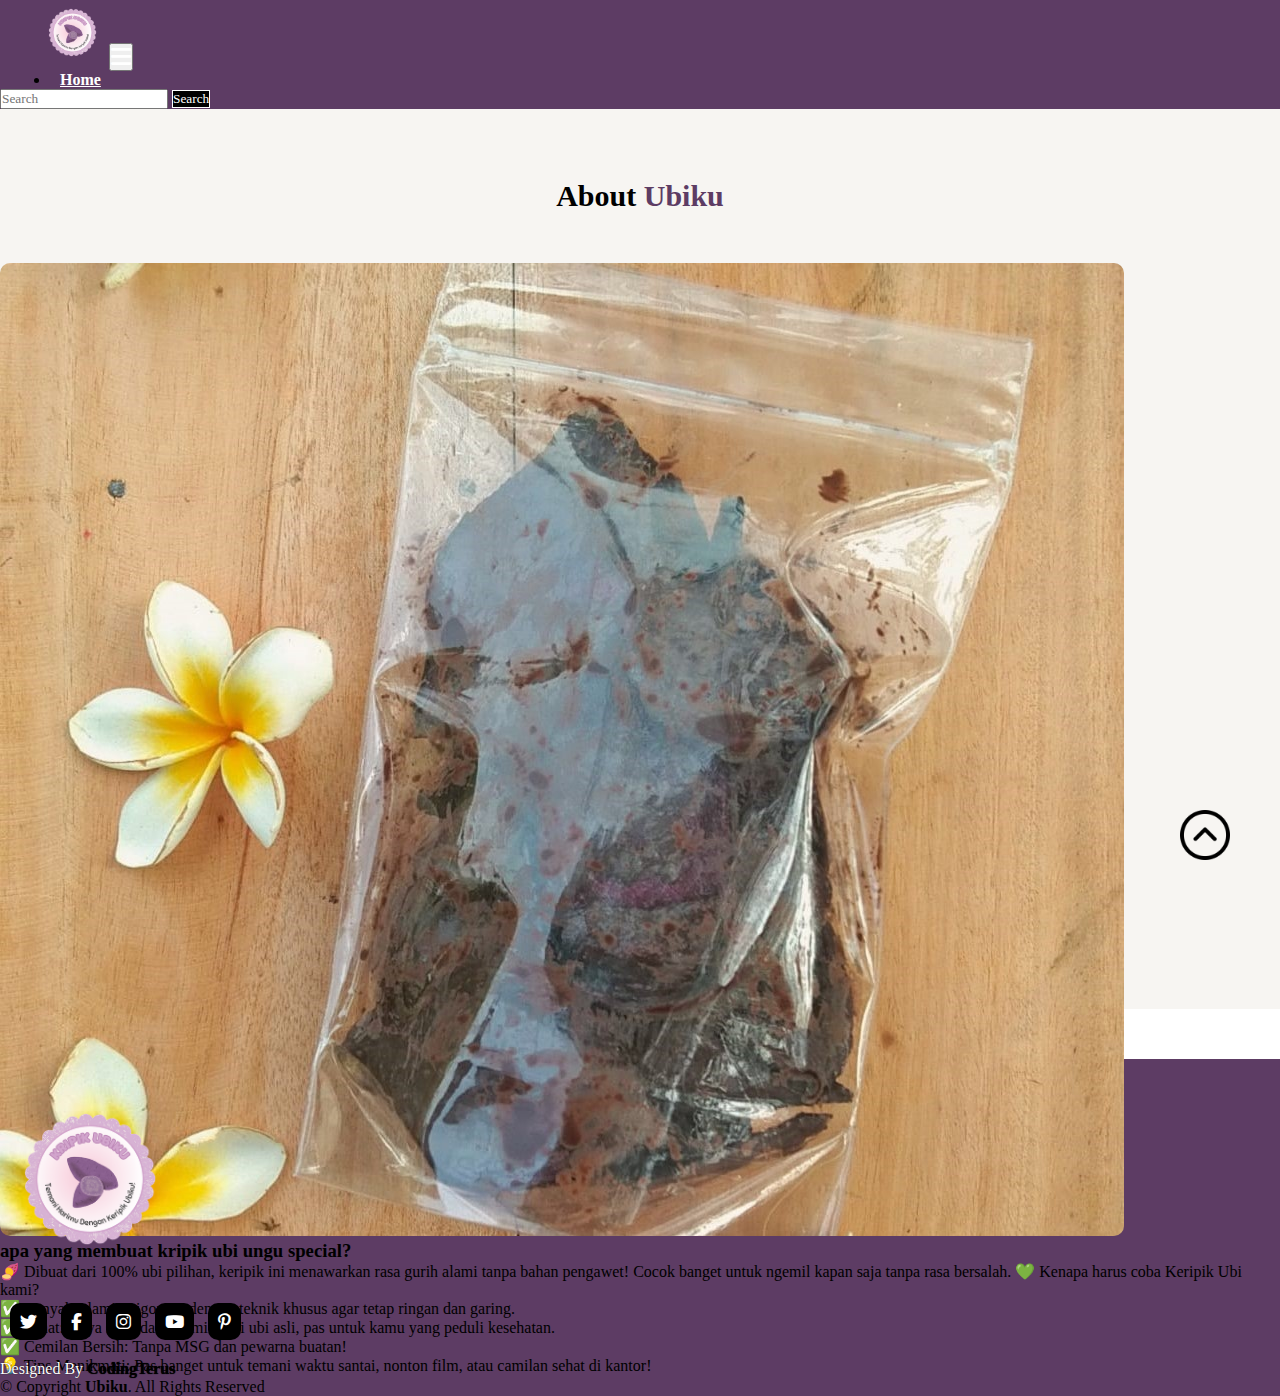
<file: article.html>
<!DOCTYPE html>
<html lang="en">
<head>
    <meta charset="UTF-8">
    <meta name="viewport" content="width=device-width, initial-scale=1.0">
    <title>Tentang kami</title>
    <link rel="stylesheet" href="style.css">
    <link rel="stylesheet" href="https://cdnjs.cloudflare.com/ajax/libs/font-awesome/6.2.0/css/all.min.css">
    <!-- bootstrap links -->
    <link href="https://cdn.jsdelivr.net/npm/bootstrap@5.0.2/dist/css/bootstrap.min.css" rel="stylesheet" integrity="sha384-EVSTQN3/azprG1Anm3QDgpJLIm9Nao0Yz1ztcQTwFspd3yD65VohhpuuCOmLASjC" crossorigin="anonymous">
    <!-- bootstrap links -->
    <!-- fonts links -->
    <link rel="preconnect" href="https://fonts.googleapis.com">
    <link rel="preconnect" href="https://fonts.gstatic.com" crossorigin>
    <link href="https://fonts.googleapis.com/css2?family=Roboto:wght@500&display=swap" rel="stylesheet">
</head>
<body>
    <div class="all-content">
    <nav class="navbar navbar-expand-lg" id="navbar">
        <div class="container-fluid">
          <a class="navbar-brand" href="#" id="logo"><img src="./images/logo ubiku.png" alt=""></a>
          <button class="navbar-toggler" type="button" data-bs-toggle="collapse" data-bs-target="#navbarSupportedContent" aria-controls="navbarSupportedContent" aria-expanded="false" aria-label="Toggle navigation">
            <span><i class="fa-solid fa-bars" style="color: white; font-size: 23px;"></i></span>
          </button>
          <div class="collapse navbar-collapse" id="navbarSupportedContent">
            <ul class="navbar-nav me-auto mb-2 mb-lg-0">
              <li class="nav-item">
                <a class="nav-link active" aria-current="page" href="index.html">Home</a>
              </li> 
            </ul>
            <form class="d-flex">
              <input class="form-control me-2" type="search" placeholder="Search" aria-label="Search">
              <button class="btn btn-outline-success" type="submit">Search</button>
            </form>
          </div>
        </div>
      </nav>

      <div class="about" id="about">
        <div class="container">
        <div class="heading">About <span>Ubiku</span></div>
          <div class="row">
            <div class="col-md-6">
              <div class="card">
                <img src="./images/ubiubi.jpeg" alt="">
              </div>
            </div>
            <div class="col-md-6">
              <h3>apa yang membuat kripik ubi ungu special?</h3>
              <p>
                🍠 Dibuat dari 100% ubi pilihan, keripik ini menawarkan rasa gurih alami tanpa bahan pengawet! Cocok banget untuk ngemil kapan saja tanpa rasa bersalah.

                💚 Kenapa harus coba Keripik Ubi kami?
                <br>
                ✅ Renyah Alami: Digoreng dengan teknik khusus agar tetap ringan dan garing.
                <br>
                ✅ Sehat: Kaya serat dan vitamin dari ubi asli, pas untuk kamu yang peduli kesehatan.
                <br>
                ✅ Cemilan Bersih: Tanpa MSG dan pewarna buatan!
                <br>

                💡 Tips Menikmati:
                Pas banget untuk temani waktu santai, nonton film, atau camilan sehat di kantor!
               </p>
            </div>
          </div>
        </div>
      </div>

      <footer id="footer">
        <div class="footer-logo text-center"><img src="./images/logo ubiku.png" alt=""></div>
        <div class="socail-links text-center">
          <i class="fa-brands fa-twitter"></i>
          <i class="fa-brands fa-facebook-f"></i>
          <i class="fa-brands fa-instagram"></i>
          <i class="fa-brands fa-youtube"></i>
          <i class="fa-brands fa-pinterest-p"></i>
        </div>
        <div class="credite text-center">
            Designed By <a href="#">CodingTerus</a>
        </div>
        <div class="copyright text-center">
          &copy; Copyright <strong><span>Ubiku</span></strong>. All Rights Reserved
      </div>
    </footer>
       <!-- footer -->
    
       <a href="#" class="arrow"><i><img src="./images/up-arrow.png" alt="" width="50px"></i></a>
    
    
      </div>
       <script src="https://cdn.jsdelivr.net/npm/bootstrap@5.0.2/dist/js/bootstrap.bundle.min.js" integrity="sha384-MrcW6ZMFYlzcLA8Nl+NtUVF0sA7MsXsP1UyJoMp4YLEuNSfAP+JcXn/tWtIaxVXM" crossorigin="anonymous"></script>
</body>
</html>
</file>
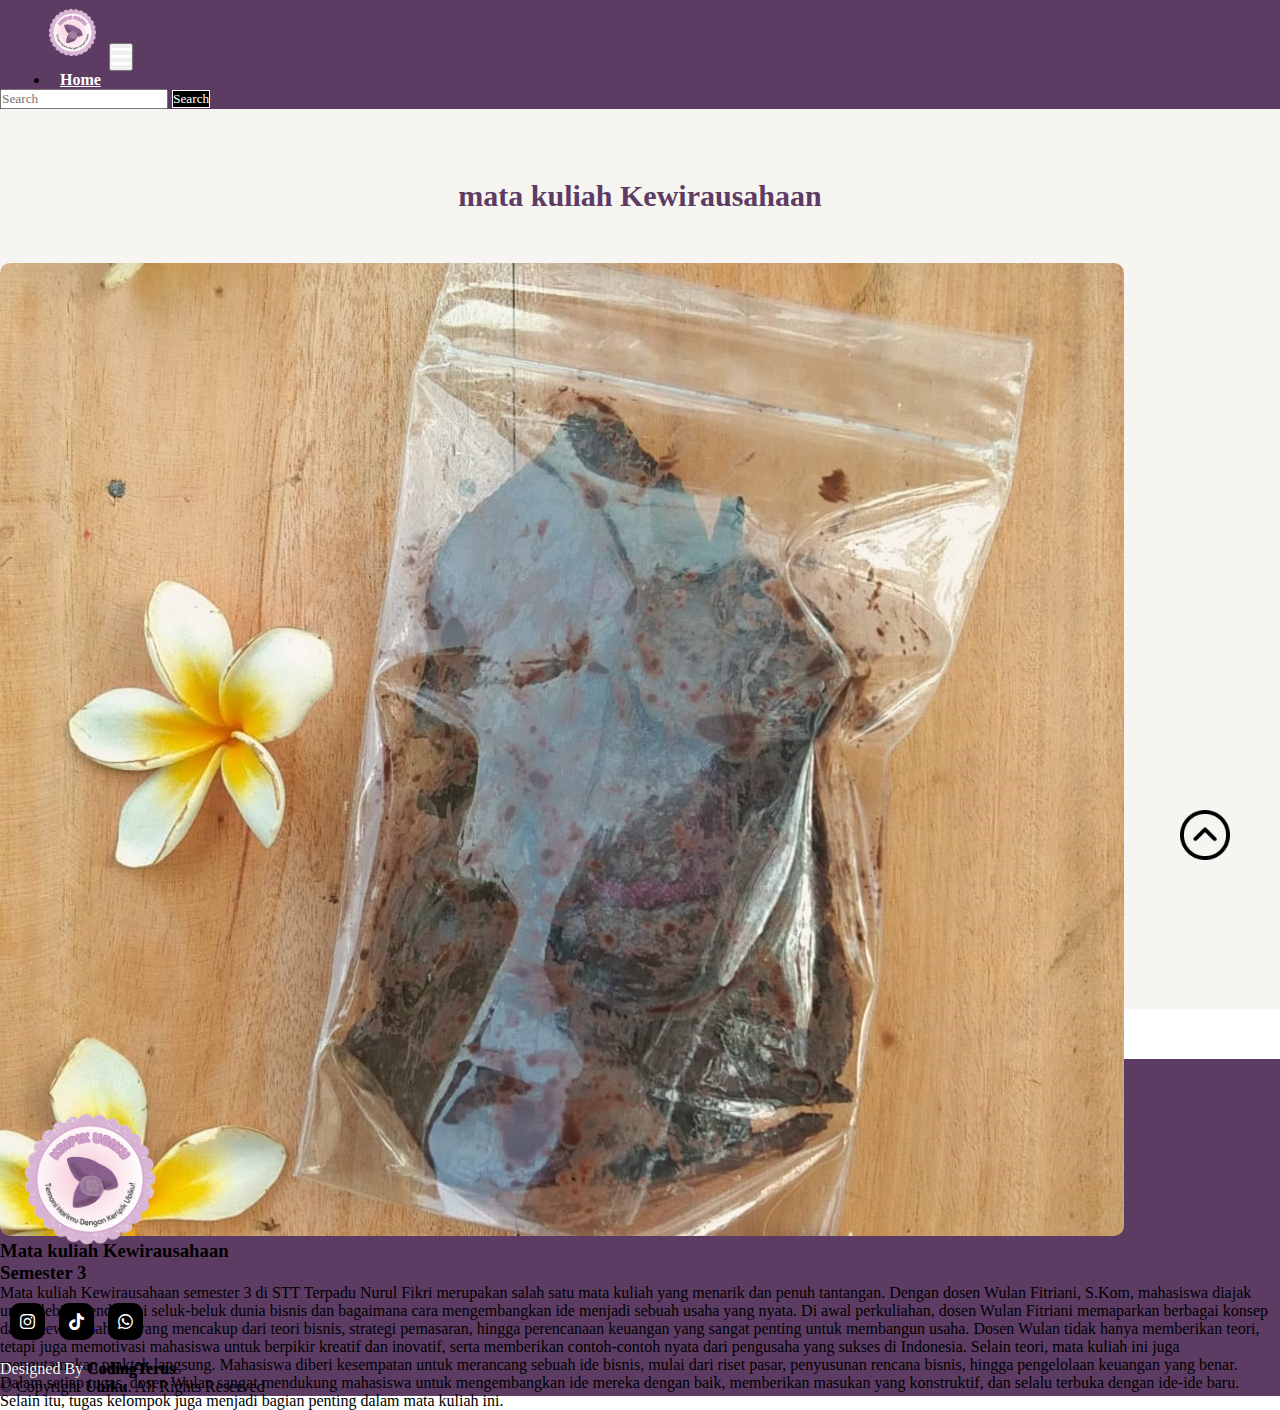
<file: kewirausahaan.html>
<!DOCTYPE html>
<html lang="en">
<head>
    <meta charset="UTF-8">
    <meta name="viewport" content="width=device-width, initial-scale=1.0">
    <title>Artikel Kewirausahaan</title>
    <link rel="stylesheet" href="style.css">
    <link rel="stylesheet" href="https://cdnjs.cloudflare.com/ajax/libs/font-awesome/6.2.0/css/all.min.css">
    <!-- bootstrap links -->
    <link href="https://cdn.jsdelivr.net/npm/bootstrap@5.0.2/dist/css/bootstrap.min.css" rel="stylesheet" integrity="sha384-EVSTQN3/azprG1Anm3QDgpJLIm9Nao0Yz1ztcQTwFspd3yD65VohhpuuCOmLASjC" crossorigin="anonymous">
    <!-- bootstrap links -->
    <!-- fonts links -->
    <link rel="preconnect" href="https://fonts.googleapis.com">
    <link rel="preconnect" href="https://fonts.gstatic.com" crossorigin>
    <link href="https://fonts.googleapis.com/css2?family=Roboto:wght@500&display=swap" rel="stylesheet">
</head>
<body>
    <div class="all-content">
    <nav class="navbar navbar-expand-lg" id="navbar">
        <div class="container-fluid">
          <a class="navbar-brand" href="#" id="logo"><img src="./images/logo ubiku.png" alt=""></a>
          <button class="navbar-toggler" type="button" data-bs-toggle="collapse" data-bs-target="#navbarSupportedContent" aria-controls="navbarSupportedContent" aria-expanded="false" aria-label="Toggle navigation">
            <span><i class="fa-solid fa-bars" style="color: white; font-size: 23px;"></i></span>
          </button>
          <div class="collapse navbar-collapse" id="navbarSupportedContent">
            <ul class="navbar-nav me-auto mb-2 mb-lg-0">
              <li class="nav-item">
                <a class="nav-link active" aria-current="page" href="index.html">Home</a>
              </li> 
            </ul>
            <form class="d-flex">
              <input class="form-control me-2" type="search" placeholder="Search" aria-label="Search">
              <button class="btn btn-outline-success" type="submit">Search</button>
            </form>
          </div>
        </div>
      </nav>

      <div class="about" id="about">
        <div class="container">
        <div class="heading"><span>mata kuliah Kewirausahaan</span></div>
          <div class="row">
            <div class="col-md-6">
              <div class="card">
                <img src="./images/ubiubi.jpeg" alt="">
              </div>
            </div>
            <div class="col-md-6">
              <h3>Mata kuliah Kewirausahaan
                <br>Semester 3
              </h3>
              <p>Mata kuliah Kewirausahaan semester 3 di STT Terpadu Nurul Fikri merupakan salah satu mata kuliah yang menarik dan penuh tantangan. Dengan dosen Wulan Fitriani, S.Kom, mahasiswa diajak untuk lebih mendalami seluk-beluk dunia bisnis dan bagaimana cara mengembangkan ide menjadi sebuah usaha yang nyata.

                Di awal perkuliahan, dosen Wulan Fitriani memaparkan berbagai konsep dasar kewirausahaan yang mencakup dari teori bisnis, strategi pemasaran, hingga perencanaan keuangan yang sangat penting untuk membangun usaha. Dosen Wulan tidak hanya memberikan teori, tetapi juga memotivasi mahasiswa untuk berpikir kreatif dan inovatif, serta memberikan contoh-contoh nyata dari pengusaha yang sukses di Indonesia.
                
                Selain teori, mata kuliah ini juga mengutamakan praktek langsung. Mahasiswa diberi kesempatan untuk merancang sebuah ide bisnis, mulai dari riset pasar, penyusunan rencana bisnis, hingga pengelolaan keuangan yang benar. Dalam setiap tugas, dosen Wulan sangat mendukung mahasiswa untuk mengembangkan ide mereka dengan baik, memberikan masukan yang konstruktif, dan selalu terbuka dengan ide-ide baru.
                
                Selain itu, tugas kelompok juga menjadi bagian penting dalam mata kuliah ini. </p>
            </div>
          </div>
        </div>
      </div>

      <footer id="footer">
        <div class="footer-logo text-center"><img src="./images/logo ubiku.png" alt=""></div>
        <div class="socail-links text-center">
            <a href="https://instagram.com/keripik_ubiku" target="_blank" rel="noopener noreferrer">
                <i class="fa-brands fa-instagram"></i> 
              </a>
            <a href="https://www.tiktok.com/@kripikubiku" target="_blank" rel="noopener noreferrer">
                <i class="fa-brands fa-tiktok"></i> 
              </a>
            <a href="#" target="_blank" rel="noopener noreferrer">
                <i class="fa-brands fa-whatsapp"></i> 
              </a>
        </div>
        <div class="credite text-center">
            Designed By <a href="#">CodingTerus</a>
        </div>
        <div class="copyright text-center">
          &copy; Copyright <strong><span>Ubiku</span></strong>. All Rights Reserved
      </div>
    </footer>
       <!-- footer -->
    
       <a href="#" class="arrow"><i><img src="./images/up-arrow.png" alt="" width="50px"></i></a>
    
    
      </div>
       <script src="https://cdn.jsdelivr.net/npm/bootstrap@5.0.2/dist/js/bootstrap.bundle.min.js" integrity="sha384-MrcW6ZMFYlzcLA8Nl+NtUVF0sA7MsXsP1UyJoMp4YLEuNSfAP+JcXn/tWtIaxVXM" crossorigin="anonymous"></script>
</body>
</html>
</file>
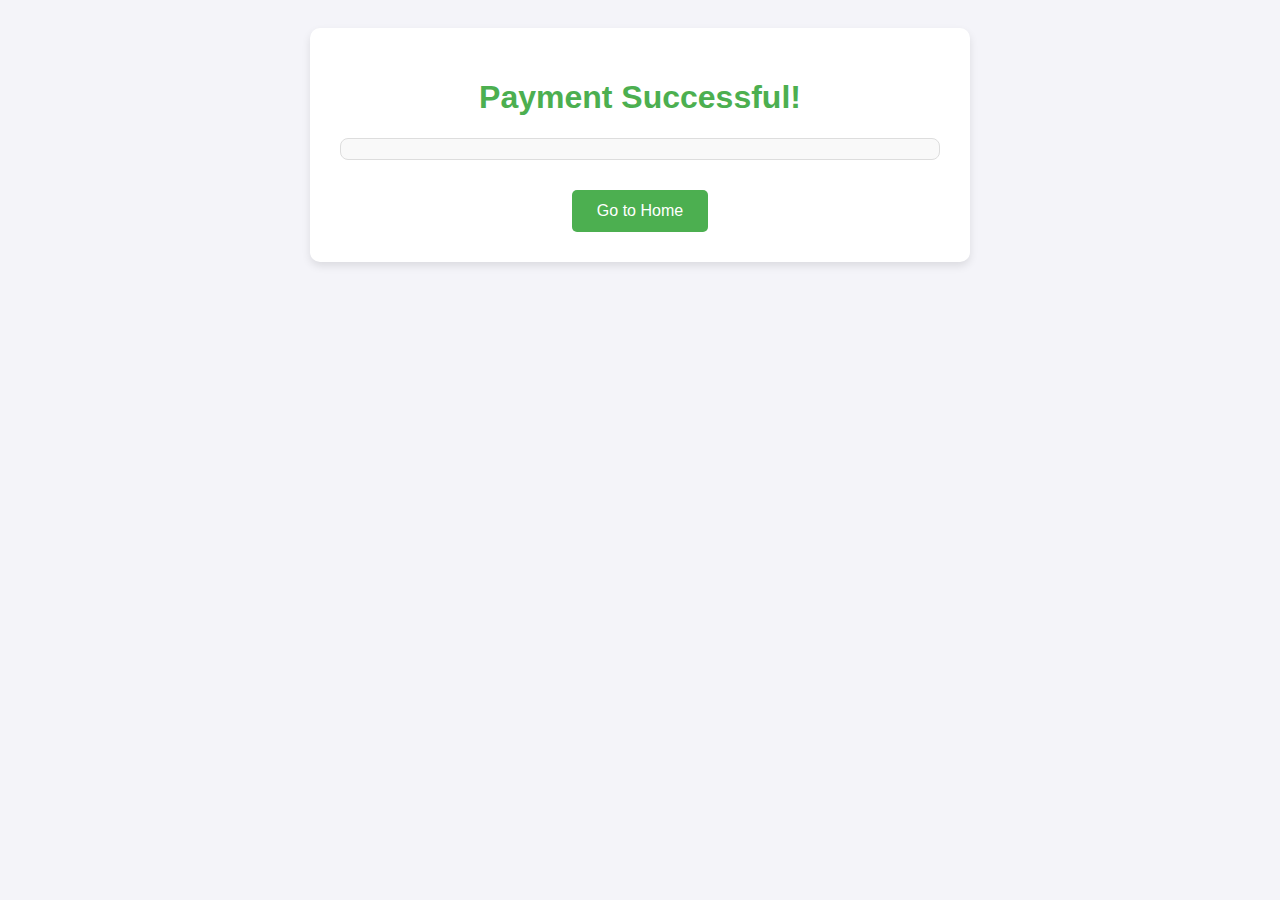
<file: pay.html>
<!DOCTYPE html>
<html lang="en">
<head>
    <meta charset="UTF-8">
    <meta name="viewport" content="width=device-width, initial-scale=1.0">
    <title>Payment Successful</title>
    <style>
        body {
            font-family: Arial, sans-serif;
            background-color: #f4f4f9;
            padding: 20px;
            text-align: center;
        }
        .container {
            background-color: #fff;
            padding: 30px;
            border-radius: 10px;
            box-shadow: 0 4px 8px rgba(0, 0, 0, 0.1);
            width: 80%;
            max-width: 600px;
            margin: auto;
        }
        h1 {
            color: #4caf50;
        }
        .details {
            font-size: 18px;
            margin-top: 20px;
            text-align: left;
            padding: 10px;
            background-color: #f9f9f9;
            border-radius: 8px;
            border: 1px solid #ddd;
        }
        .details p {
            margin: 8px 0;
        }
        .button {
            margin-top: 30px;
            padding: 12px 25px;
            background-color: #4caf50;
            color: white;
            border: none;
            border-radius: 5px;
            font-size: 16px;
            cursor: pointer;
        }
        .button:hover {
            background-color: #45a049;
        }
    </style>
</head>
<body>

    <div class="container">
        <h1>Payment Successful!</h1>
        <div class="details" id="payment-details">
            <!-- Informasi pembayaran akan ditampilkan di sini -->
        </div>
        <button class="button" onclick="window.location.href='index.html'">Go to Home</button>
    </div>

    <script>
      document.addEventListener('DOMContentLoaded', function() {
        // Mengambil data pembayaran dari localStorage
        const paymentDetails = JSON.parse(localStorage.getItem('paymentDetails'));

        if (paymentDetails) {
            const paymentInfoElement = document.getElementById('payment-details');
            
            // Menampilkan rincian pembayaran
            paymentInfoElement.innerHTML = `
                <h3>Payment Summary</h3>
                <p><strong>Name:</strong> ${paymentDetails.name}</p>
                <p><strong>Email:</strong> ${paymentDetails.email}</p>
                <p><strong>Address:</strong> ${paymentDetails.address}</p>
                <p><strong>Payment Method:</strong> ${paymentDetails.paymentMethod}</p>
                <p><strong>Total Amount:</strong> Rp.${paymentDetails.totalAmount}</p>
            `;
        } else {
            alert("No payment details found.");
        }
      });
    </script>

</body>
</html>
</file>
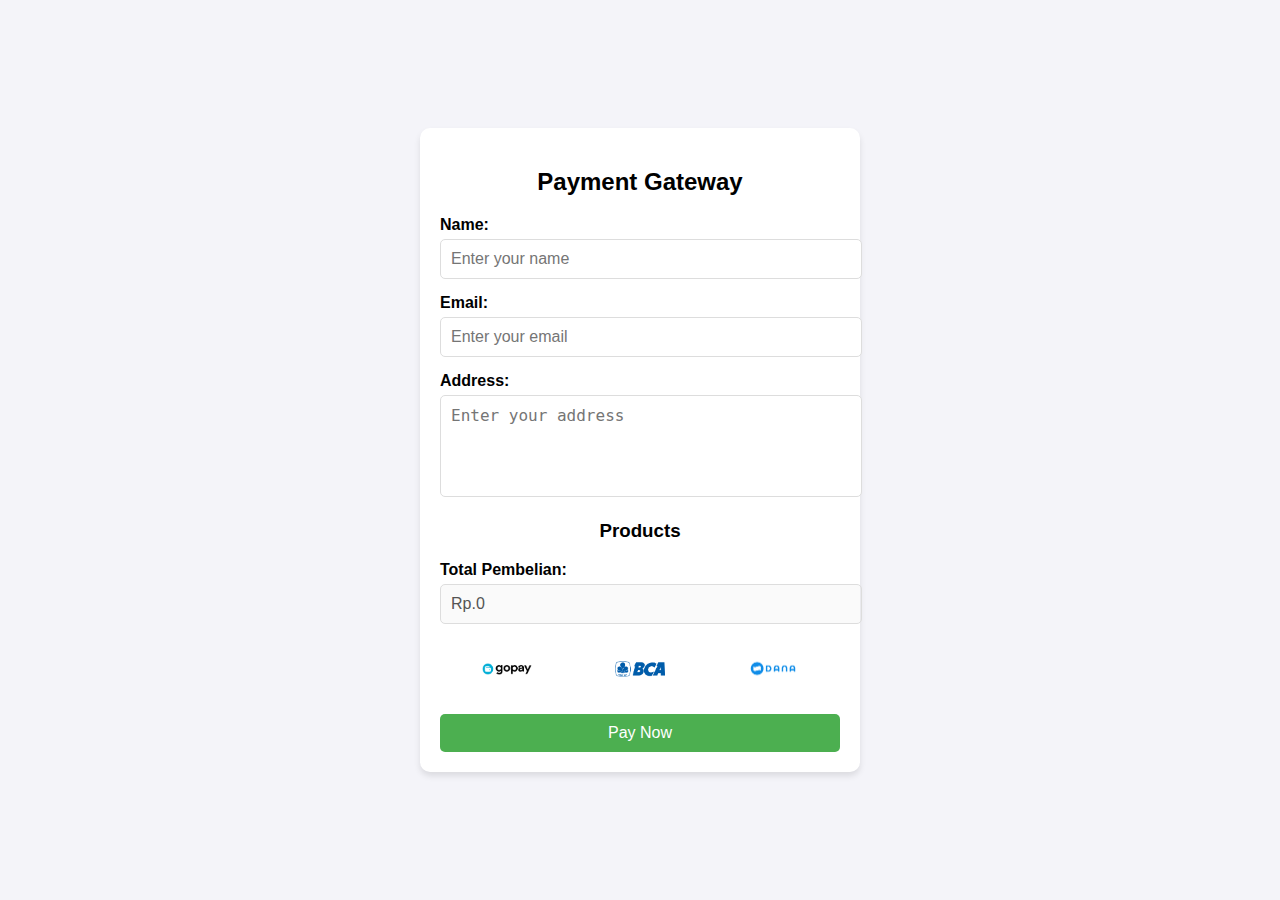
<file: payment.html>
<!DOCTYPE html>
<html lang="en">
<head>
    <meta charset="UTF-8">
    <meta name="viewport" content="width=device-width, initial-scale=1.0">
    <title>Payment Gateway</title>
    <style>
        body {
            font-family: Arial, sans-serif;
            margin: 0;
            padding: 0;
            display: flex;
            justify-content: center;
            align-items: center;
            height: 100vh;
            background-color: #f4f4f9;
        }
        .payment-container {
            background: #ffffff;
            padding: 20px;
            border-radius: 10px;
            box-shadow: 0 4px 6px rgba(0, 0, 0, 0.1);
            width: 400px;
            text-align: center;
        }
        .payment-container h2 {
            margin-bottom: 20px;
        }
        .form-group {
            margin-bottom: 15px;
            text-align: left;
        }
        .form-group label {
            display: block;
            margin-bottom: 5px;
            font-weight: bold;
        }
        .form-group input,
        .form-group textarea {
            width: 100%;
            padding: 10px;
            border: 1px solid #ddd;
            border-radius: 5px;
            font-size: 16px;
        }
        .form-group textarea {
            resize: none;
            height: 80px;
        }
        .payment-method {
            margin-bottom: 15px;
        }
        .payment-method label {
            font-weight: bold;
        }
        select {
            width: 100%;
            padding: 10px;
            margin-top: 5px;
            border: 1px solid #ddd;
            border-radius: 5px;
            font-size: 16px;
        }
        .payment-options {
            display: flex;
            justify-content: space-around;
            align-items: center;
            margin-bottom: 15px;
        }
        .payment-options img {
            width: 50px;
            height: 50px;
            object-fit: contain;
            cursor: pointer;
            transition: transform 0.2s;
            padding: 5px;
        }
        .payment-options img:hover {
            transform: scale(1.1);
        }
        button {
            width: 100%;
            padding: 10px;
            background-color: #4caf50;
            color: white;
            border: none;
            border-radius: 5px;
            cursor: pointer;
            font-size: 16px;
        }
        button:hover {
            background-color: #45a049;
        }
    
    
    </style>
</head>
<body>     
        <div class="payment-container">
            <h2>Payment Gateway</h2>
            <form id="paymentForm" action="pay.html" method="post">
                <div class="form-group">
                    <label for="name">Name:</label>
                    <input type="text" id="name" name="name" placeholder="Enter your name" required>
                </div>
                <div class="form-group">
                    <label for="phone">Email:</label>
                    <input type="email" id="email" name="email" placeholder="Enter your email" required>
                </div>
                <div class="form-group">
                    <label for="address">Address:</label>
                    <textarea id="address" name="address" placeholder="Enter your address" required></textarea>
                </div>
        
                <h3>Products</h3>
                <ul id="product-list"></ul>
        
                <div class="form-group">
                    <label for="total">Total Pembelian:</label>
                    <input type="text" id="total" name="total" disabled>
                </div>
        
                <div class="payment-options">
                    <img src="images/new-gopay-logo-copy.png" alt="GoPay" id="gopay" data-method="gopay">
                    <img src="images/BCA_logo_Bank_Central_Asia.png" alt="Bank BCA" id="bca" data-method="bca">
                    <img src="images/Dana.png" alt="Dana" id="dana" data-method="dana">
                </div>
        
                <div id="payment-info"></div>
        
                <button type="submit" id="payButton">Pay Now</button>
            </form>
        </div>
        
<script>
    document.addEventListener('DOMContentLoaded', function() {
    const cartData = JSON.parse(localStorage.getItem('cartData')) || [];
    let total = 0;
    
    // Menampilkan daftar produk yang dibeli
    const productList = document.getElementById('product-list');
    cartData.forEach(item => {
        const productItem = document.createElement('div');
        productList.appendChild(productItem);
        total += item.price * item.quantity;
    });

    // Menampilkan total pembelian
    document.getElementById('total').value = `Rp.${total}`;

    let selectedPaymentMethod = '';
    const paymentInfo = document.getElementById('payment-info');

    // Pilih metode pembayaran
    document.getElementById('gopay').addEventListener('click', function() {
        selectedPaymentMethod = 'GoPay';
        paymentInfo.textContent = `Please transfer to this GoPay number: 089523341723`;
    });
    document.getElementById('bca').addEventListener('click', function() {
        selectedPaymentMethod = 'BCA';
        paymentInfo.textContent = `Please transfer to this BCA account number: 31883746`;
    });
    document.getElementById('dana').addEventListener('click', function() {
        selectedPaymentMethod = 'Dana';
        paymentInfo.textContent = `Please transfer to this Dana number: 089523341723`;
    });

    // Menyimpan data pembayaran dan mengarahkan ke halaman success
    document.getElementById('paymentForm').addEventListener('submit', function(event) {
        event.preventDefault();  // Mencegah pengiriman langsung form

        const name = document.getElementById('name').value;
        const email = document.getElementById('email').value;
        const address = document.getElementById('address').value;

        if (!selectedPaymentMethod) {
            alert("Please choose a payment method.");
            return;
        }

        // Menyimpan data pembayaran di localStorage
        localStorage.setItem('paymentDetails', JSON.stringify({
            name: name,
            email: email,
            address: address,
            totalAmount: total,
            paymentMethod: selectedPaymentMethod
        }));

        // Redirect ke payment-successful.html
        window.location.href = 'pay.html';
    });
});

function sendEmail(paymentDetails) {
  const templateParams = {
      name: paymentDetails.name,
      email: paymentDetails.email, // Email customer
      address: paymentDetails.address,
      paymentMethod: paymentDetails.paymentMethod,
      totalAmount: paymentDetails.totalAmount,
  };

  // Kirim email menggunakan emailjs
  emailjs.send("service_cdizmdk", "template_btqkyrb", templateParams)
      .then(function(response) {
          console.log("Email sent successfully", response);
      }, function(error) {
          console.log("Error sending email", error);
      });
}

document.addEventListener('DOMContentLoaded', function() {
  const paymentDetails = JSON.parse(localStorage.getItem('paymentDetails'));

  if (paymentDetails) {
      const paymentInfoElement = document.getElementById('payment-details');
      paymentInfoElement.innerHTML = `
          <p><strong>Name:</strong> ${paymentDetails.name}</p>
          <p><strong>Email:</strong> ${paymentDetails.email}</p>
          <p><strong>Address:</strong> ${paymentDetails.address}</p>
          <p><strong>Payment Method:</strong> ${paymentDetails.paymentMethod}</p>
          <p><strong>Total Amount:</strong> Rp.${paymentDetails.totalAmount}</p>
          <p><strong>Payment Confirmation:</strong> Your payment has been processed successfully.</p>
      `;

      // Define template parameters to send to EmailJS
      const templateParams = {
          name: paymentDetails.name,
          email: paymentDetails.email,
          address: paymentDetails.address,
          paymentMethod: paymentDetails.paymentMethod,
          totalAmount: paymentDetails.totalAmount
      };

      // Send email using EmailJS
      emailjs.send("your_service_id", "your_template_id", templateParams)
        .then(function(response) {
            console.log("Email sent successfully", response);
        }, function(error) {
            console.log("Error sending email", error);
        });

  } else {
      alert("No payment details found.");
  }
});

   </script>
        
</body>
</html>
</file>
<file: style.css>
*{
    margin: 0;
    padding: 0;
    box-sizing: border-box;
    font-family: 'Merriweather', serif;
    
}
.all-content{
  background: #ffff;
  min-height: 100vh;
}
html::-webkit-scrollbar-track{
  background: transparent;
}

html::-webkit-scrollbar-thumb{
  background: #5D3C64;
  border-radius: 10px;
}
html::-webkit-scrollbar{
  width: 10px;
}
/* navbar */
#navbar{
  background-color: #5D3C64;
  font-family: 'Roboto', sans-serif;
}
#logo img{
  border-radius: 10px;
  width: 65px;
  margin-left: 40px;
}
.navbar-nav{
  margin-left: 50px;
}
.nav-item .nav-link{
  color: white;
  margin-left: 10px;
  font-weight: bold;
  transition: 0.5s;
}
.nav-item .nav-link:hover{
  background: #f7f5f2;
  border-radius: 5px;
  color: black;
}
#navbar form button{
  background: black;
  color: white;
  border: 1px solid white;
}
/* navbar */
/* home content */
#home{
    width: 100%;
    height: 90vh;
    background-image:linear-gradient(rgba(0,0,0,0.3),rgba(0,0,0,0.3)), url(./images/Keripik\ ubi\ ungu.jpeg);
    background-repeat: no-repeat;
    background-size: cover;
    background-position: 80%;
    font-family: 'Roboto', sans-serif;
    text-align: center;
}
.content{
  padding-top: 210px;
  margin-left: 56px;
}
.content h3{
  font-size: 50px;
  color: white;
}
.content p{
  margin-top: 10px;
  color: white;
}
#btn{
  width: 150px;
  height: 36px;
  margin-top: 20px;
  background: white;
  border-radius: 5px;
  font-weight: bold;
  border: none;
  transition: 0.5s ease;
  cursor: pointer;
}
#btn:hover{
  background: #5D3C64;
  color: white;
}
/* home content */






/* about */
#about{
  width: 100%;
  height: 100vh;
  background: #f7f5f2;
  font-family: 'Roboto', sans-serif;
}
#about .container{
  padding-top: 70px;
}
.heading{
  text-align: center;
  margin-bottom: 50px;
  color: black;
  font-size: 30px;
  font-weight: bold;
}
.heading span{
  color: #5D3C64;
}
#about .card{
  border-radius: 10px;
}
#about .card img{
  border-radius: 10px;
}
#about-btn{
  width: 20px;
  height: 36px;
  background: transparent;
  color: #5D3C64;
  border-radius: 10px;
  font-weight: bold;
  transition: 0.5s;
  cursor: pointer;
}
#about-btn:hover{
  background :#5D3C64 ;
  color: white;
}
@media screen and (max-width:982px){
  #about p{
    font-size: 8px;
  }
}
@media screen and (max-width:766px){
  #about p{
    font-size: 15px;
  }
  #about{
    height: 120vh;
  }
}
/* about */

/* top cards */
.top-cards{
  width: 100%;
  height: 60vh;
  background: #f7f5f2;
  font-family: 'Roboto', sans-serif;
}
.heading2{
  color: black;
  text-align: center;
  font-size: 30px;
  font-weight: bold;
}
.heading2 span{
  color: #5D3C64;
}
.top-cards .container{
  margin-top: 30px;
}
.top-cards .card{
  border-radius: 10px;
  transition: 0.5s;
  cursor: pointer;
}
.top-cards .card img{
  border-radius: 10px;
}
.top-cards .card h3{
  text-align: center;
  padding-top: 78px;
  color: white;
}
.top-cards .card:hover{
  transform: translateY(-10px);
}
@media screen and (max-width:767px){
 .top-cards{
  height: 170vh;
 } 
}
@media screen and (max-width:500px){
 .top-cards{
  height: 150vh;
 } 
}
@media screen and (max-width:370px){
 .top-cards{
  height: 120vh;
 } 
}
/* top cards */







/* menu */
.menu{
  width: 100%;
  background: #f7f5f2;
  font-family: 'Roboto', sans-serif;
}
.heading3{
  text-align: center;
  font-size: 30px;
  color: #5D3C64;
  font-weight: bold;
  border-bottom: 2px solid #5D3C64;
}
#container2{
  margin-top: 20px;

  text-align: center;
}
.menu .card{
  background: white;
  box-shadow: rgba(149, 157, 165, 0.2) 0px 8px 24px;
  
}
.star i{
  color:#5D3C64 ;
}
.menu h3{
  color: #5D3C64;
  text-align: center;
  margin-top: 10px;
  font-size: 25px;
}
.menu p{
  font-size: 16px;
  color: #5D3C64;
  padding-top: 10px;
}
.menu p span{
  float: right;
  cursor: pointer;
}
/* menu */







/* product */
.product{
  width: 100%;
  background: #f7f5f2;
  font-family: 'Roboto', sans-serif;
}
.heading4{
  text-align: center;
  color: #5D3C64;
  font-size: 30px;
  font-weight: bold;
  padding-top: 70px;
  border-bottom: 2px solid #5D3C64;
}
#container3{
  margin-top: 30px;
}
.product h3{
  text-align: center;
  color: #5D3C64;
  font-size: 23px;
}
.product p{
  color: #5D3C64;
  padding-top: 10px;
}
.product p span{
  float: right;
  cursor: pointer;
}
/* product */







/* gallary */
#gallary{
  width: 100%;
}
#gallary h1{
  text-align: center;
  color: black;
  margin-top: 60px;
  font-weight: bold;
}
#gallary h1 span{
  color: #5D3C64;
}
#gallary .card{
  border-radius: 10px;
}
#gallary .card img{
  border-radius: 10px;
  cursor: pointer;
}
/* gallary */




/* contact */
.contact{
  width: 100%;
  height: 100vh;
  background: #f7f5f2;
  padding-top: 70px;
}
.contact .container{
  width: 100%;
  height: 80vh;
  background: white;
  background: linear-gradient(90deg, white 80%, #5D3C64 20%);
  border-radius: 10px;
}
.heading6{
  font-size: 30px;
  font-weight: bold;
  margin-top: 70px;
}
.heading6 span{
  color:#5D3C64;
}
.contact p{
  font-weight: bold;
  font-size: 13px;
  color: black;
}
.contact input{
  width: 360px;
  border: none;
  border-bottom: 1px solid;
}
#contact-btn{
  width: 200px;
  height: 36px; 
  border: none;
  background:#5D3C64 ;
  color: white;
  font-weight: bold;
  margin-top: 3px;
  cursor: pointer;
}
#col{
  width: 40%;
  height: 56vh;
  background: black;
  margin-top: 78px;
}
.contact h1{
  color: white;
  font-size: 25px;
  margin-top: 10px;
  margin-left: 10px;
}
.contact #col p{
  font-size: 15px;
  color: white;
  margin-left: 13px;
  padding-top: 30px;
}
@media screen and (max-width:766px){
  .contact .container{
  background: white;
  }
  #col{
    width: 100%;
    background: #5D3C64;
  }
  .contact{
    height: 150vh;
  }
}
@media screen and (max-width:400px){
  .contact input{
    width: 250px;
  }
  
}
/* contact */





/* blogs */
.blogs{
  width: 100%;
  background: #f7f5f2;
}
.blogs h1{
  text-align: center;
  font-size: 30px;
  color: black;
  font-weight: bold;
}
.blogs h1 span{
  color: #5D3C64;
}
.blogs .container{
  margin-top: 60px;
}
.blogs h5{
  color: #5D3C64;
}
#blogbtn{
  width: 200px;
  height: 36px;
  border: none;
  color: white;
  background: #5D3C64;
  cursor: pointer;
}
/* blogs */






/* footer */
#footer{
  width: 100%;
  background: #5D3C64;
  margin-top: 50px;
}
.footer-logo img{
  width: 180px;
  border-radius: 10px;
  margin-top: 30px;
  cursor: pointer;
}
#footer .socail-links i{
  font-size: 17px;
  margin-left: 10px;
  margin-top: 30px;
  padding: 10px;
  background: black;
  color: white;
  border-radius: 10px;
  cursor: pointer;
}
.credite{
  color: white;
  margin-top: 20px;
}
.credite{
  text-shadow: 0px 0px 1px black;
}
.credite a{
  text-decoration: none;
  color: black;
  font-weight: bold;
}
.credite a span{
  color: black;
}
.copyright span{
  color: black;
}
/* footer */
html{
  scroll-behavior: smooth;
}
.arrow{
  position: fixed;
  border-radius: 50px;
  height: 50px;
  bottom: 40px;
  right: 50px;
  text-decoration: none;
  text-align: center;
  line-height: 50px;
}

#cart-icon {
  position: relative;
}

.notification {
  background-color: red;
  color: white;
  border-radius: 50%;
  font-size: 12px;
  padding: 2px 6px;
  position: absolute;
  top: -10px;
  right: -10px;
}

.cart-dropdown {
  display: none;
  position: absolute;
  right: 0;
  background-color: white;
  border: 1px solid #ccc;
  border-radius: 5px;
  width: 250px;
  box-shadow: 0 4px 8px rgba(0, 0, 0, 0.2);
  z-index: 1000;
}

.cart-dropdown ul {
  list-style-type: none;
  padding: 10px;
  margin: 0;
}

.cart-dropdown ul li {
  padding: 5px 10px;
  border-bottom: 1px solid #ccc;
}

.cart-dropdown ul li:last-child {
  border-bottom: none;
}

#cart-icon:hover + .cart-dropdown {
  display: block;
}

  /* Style untuk dropdown keranjang */
  .cart-dropdown {
    display: none;
    position: absolute;
    top: 30px;
    right: 0;
    background-color: white;
    border: 1px solid #ddd;
    border-radius: 5px;
    box-shadow: 0px 4px 6px rgba(0, 0, 0, 0.1);
    width: 250px;
    z-index: 1000;
  }

  .cart-dropdown ul {
    list-style: none;
    margin: 0;
    padding: 10px;
  }

  .cart-dropdown ul li {
    padding: 5px 0;
    border-bottom: 1px solid #ddd;
  }

  .cart-dropdown ul li:last-child {
    border-bottom: none;
  }

  /* Style untuk notifikasi jumlah item di keranjang */
  .notification {
    position: absolute;
    top: -5px;
    right: -5px;
    background-color: red;
    color: white;
    font-size: 12px;
    border-radius: 50%;
    padding: 2px 6px;
  }

  /* Style untuk daftar produk */
  .product {
    margin-bottom: 20px;
  }

  .product h3 {
    margin: 0;
  }

  .product button {
    background-color: #28a745;
    color: white;
    border: none;
    padding: 5px 10px;
    border-radius: 5px;
    cursor: pointer;
  }

  .product button:hover {
    background-color: #218838;
  }
</file>
